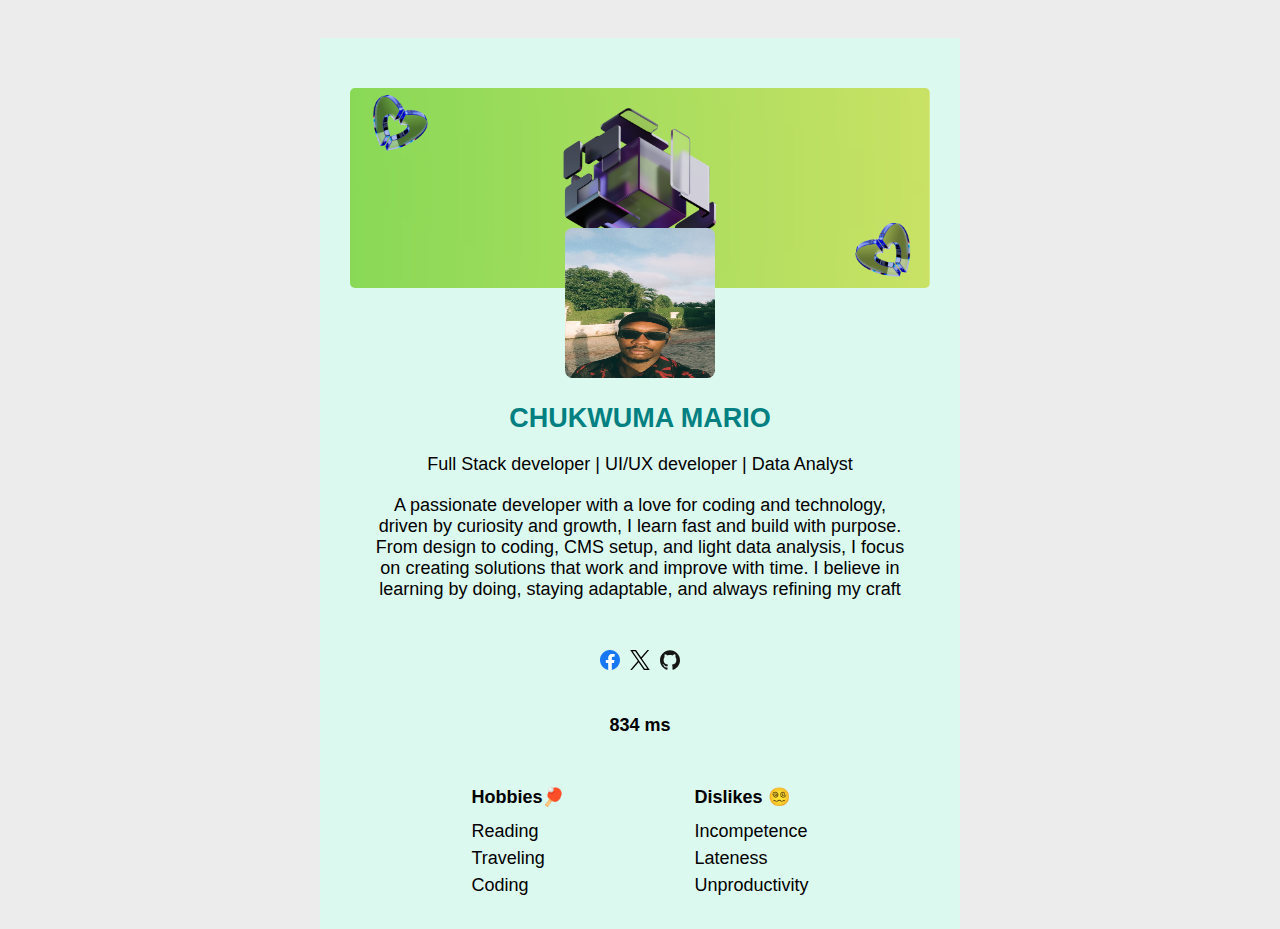
<file: index.html>
<!DOCTYPE html>
<html lang="en">
<head>
    <meta charset="UTF-8">
    <meta name="viewport" content="width=device-width, initial-scale=1.0">
    <link rel="stylesheet" href="profile.css">
    <title>profile card</title>
</head>
<body>
    <article data-testid="test-profile-card">
        <section class="banner"></section>
        <section>
                <img data-testid="data-test-avatar" src="1760776141865.jpg" alt="user">
        </section>
        <section class="aboutt">
            <h2 data-testid="data-test-name">CHUKWUMA MARIO</h2>
            <p data-testid="data-test-bio">Full Stack developer | UI/UX developer | Data Analyst</p>
            <p data-testid="data-test-bio">A passionate developer with a love for coding and technology, driven by curiosity and growth, I learn fast and build with purpose. From design to coding, CMS setup, and light data analysis, I focus on creating solutions that work and improve with time. I believe in learning by doing, staying adaptable, and always refining my craft </p>
        </section>
        <section>
            <div class="links">
                 <p data-testid="data-test-facebook"> <a href="https://www.linkedin.com/in/chukwuma-chuks-ajemba-441273242?utm_source=share&utm_campaign=share_via&utm_content=profile&utm_medium=android_app"><svg xmlns="http://www.w3.org/2000/svg" width="256" height="256" viewBox="0 0 256 256"><path fill="#1877f2" d="M256 128C256 57.308 198.692 0 128 0S0 57.308 0 128c0 63.888 46.808 116.843 108 126.445V165H75.5v-37H108V99.8c0-32.08 19.11-49.8 48.348-49.8C170.352 50 185 52.5 185 52.5V84h-16.14C152.959 84 148 93.867 148 103.99V128h35.5l-5.675 37H148v89.445c61.192-9.602 108-62.556 108-126.445"/><path fill="#fff" d="m177.825 165l5.675-37H148v-24.01C148 93.866 152.959 84 168.86 84H185V52.5S170.352 50 156.347 50C127.11 50 108 67.72 108 99.8V128H75.5v37H108v89.445A129 129 0 0 0 128 256a129 129 0 0 0 20-1.555V165z"/></svg></a></p>
                <p data-testid="data-test-twitter"><a href="https://x.com/MarioWaruii"><svg xmlns="http://www.w3.org/2000/svg" width="251" height="256" viewBox="0 0 251 256"><path d="M149.079 108.399L242.33 0h-22.098l-80.97 94.12L74.59 0H0l97.796 142.328L0 256h22.1l85.507-99.395L175.905 256h74.59L149.073 108.399zM118.81 143.58l-9.909-14.172l-78.84-112.773h33.943l63.625 91.011l9.909 14.173l82.705 118.3H186.3l-67.49-96.533z"/></svg></a></p>
                <p data-testid="data-test-github">
                    <a href="https://github.com/MarioWaruii/HNGtasks"> <svg xmlns="http://www.w3.org/2000/svg" width="256" height="250" viewBox="0 0 256 250"><path fill="#161614" d="M128.001 0C57.317 0 0 57.307 0 128.001c0 56.554 36.676 104.535 87.535 121.46c6.397 1.185 8.746-2.777 8.746-6.158c0-3.052-.12-13.135-.174-23.83c-35.61 7.742-43.124-15.103-43.124-15.103c-5.823-14.795-14.213-18.73-14.213-18.73c-11.613-7.944.876-7.78.876-7.78c12.853.902 19.621 13.19 19.621 13.19c11.417 19.568 29.945 13.911 37.249 10.64c1.149-8.272 4.466-13.92 8.127-17.116c-28.431-3.236-58.318-14.212-58.318-63.258c0-13.975 5-25.394 13.188-34.358c-1.329-3.224-5.71-16.242 1.24-33.874c0 0 10.749-3.44 35.21 13.121c10.21-2.836 21.16-4.258 32.038-4.307c10.878.049 21.837 1.47 32.066 4.307c24.431-16.56 35.165-13.12 35.165-13.12c6.967 17.63 2.584 30.65 1.255 33.873c8.207 8.964 13.173 20.383 13.173 34.358c0 49.163-29.944 59.988-58.447 63.157c4.591 3.972 8.682 11.762 8.682 23.704c0 17.126-.148 30.91-.148 35.126c0 3.407 2.304 7.398 8.792 6.14C219.37 232.5 256 184.537 256 128.002C256 57.307 198.691 0 128.001 0m-80.06 182.34c-.282.636-1.283.827-2.194.39c-.929-.417-1.45-1.284-1.15-1.922c.276-.655 1.279-.838 2.205-.399c.93.418 1.46 1.293 1.139 1.931m6.296 5.618c-.61.566-1.804.303-2.614-.591c-.837-.892-.994-2.086-.375-2.66c.63-.566 1.787-.301 2.626.591c.838.903 1 2.088.363 2.66m4.32 7.188c-.785.545-2.067.034-2.86-1.104c-.784-1.138-.784-2.503.017-3.05c.795-.547 2.058-.055 2.861 1.075c.782 1.157.782 2.522-.019 3.08m7.304 8.325c-.701.774-2.196.566-3.29-.49c-1.119-1.032-1.43-2.496-.726-3.27c.71-.776 2.213-.558 3.315.49c1.11 1.03 1.45 2.505.701 3.27m9.442 2.81c-.31 1.003-1.75 1.459-3.199 1.033c-1.448-.439-2.395-1.613-2.103-2.626c.301-1.01 1.747-1.484 3.207-1.028c1.446.436 2.396 1.602 2.095 2.622m10.744 1.193c.036 1.055-1.193 1.93-2.715 1.95c-1.53.034-2.769-.82-2.786-1.86c0-1.065 1.202-1.932 2.733-1.958c1.522-.03 2.768.818 2.768 1.868m10.555-.405c.182 1.03-.875 2.088-2.387 2.37c-1.485.271-2.861-.365-3.05-1.386c-.184-1.056.893-2.114 2.376-2.387c1.514-.263 2.868.356 3.061 1.403"/></svg></a>
                </p>
            </div>
        </section>
        <section>
            <p id="time"></p>
        </section>
        <section class="split">
            <div class="hobbies">
                <h4>
                    Hobbies🏓
                </h4>
                <ul>
                    <li data-testid="data-test-hobby-1">Reading</li>
                    <li data-testid="data-test-hobby-2">Traveling</li>
                    <li data-testid="data-test-hobby-3">Coding</li>
                </ul>
            </div>
            <div class="Dislikes">
                <h4>
                    Dislikes 😵‍💫
                </h4>
                <ul>
                    <li data-testid="data-test-dislike-1">Incompetence</li>
                    <li data-testid="data-test-dislike-2">Lateness</li>
                    <li data-testid="data-test-dislike-3">Unproductivity</li>
                </ul>
            </div>
        </section>
    </article>
    <script src="profile.js"></script>
</body>
</html>
</file>
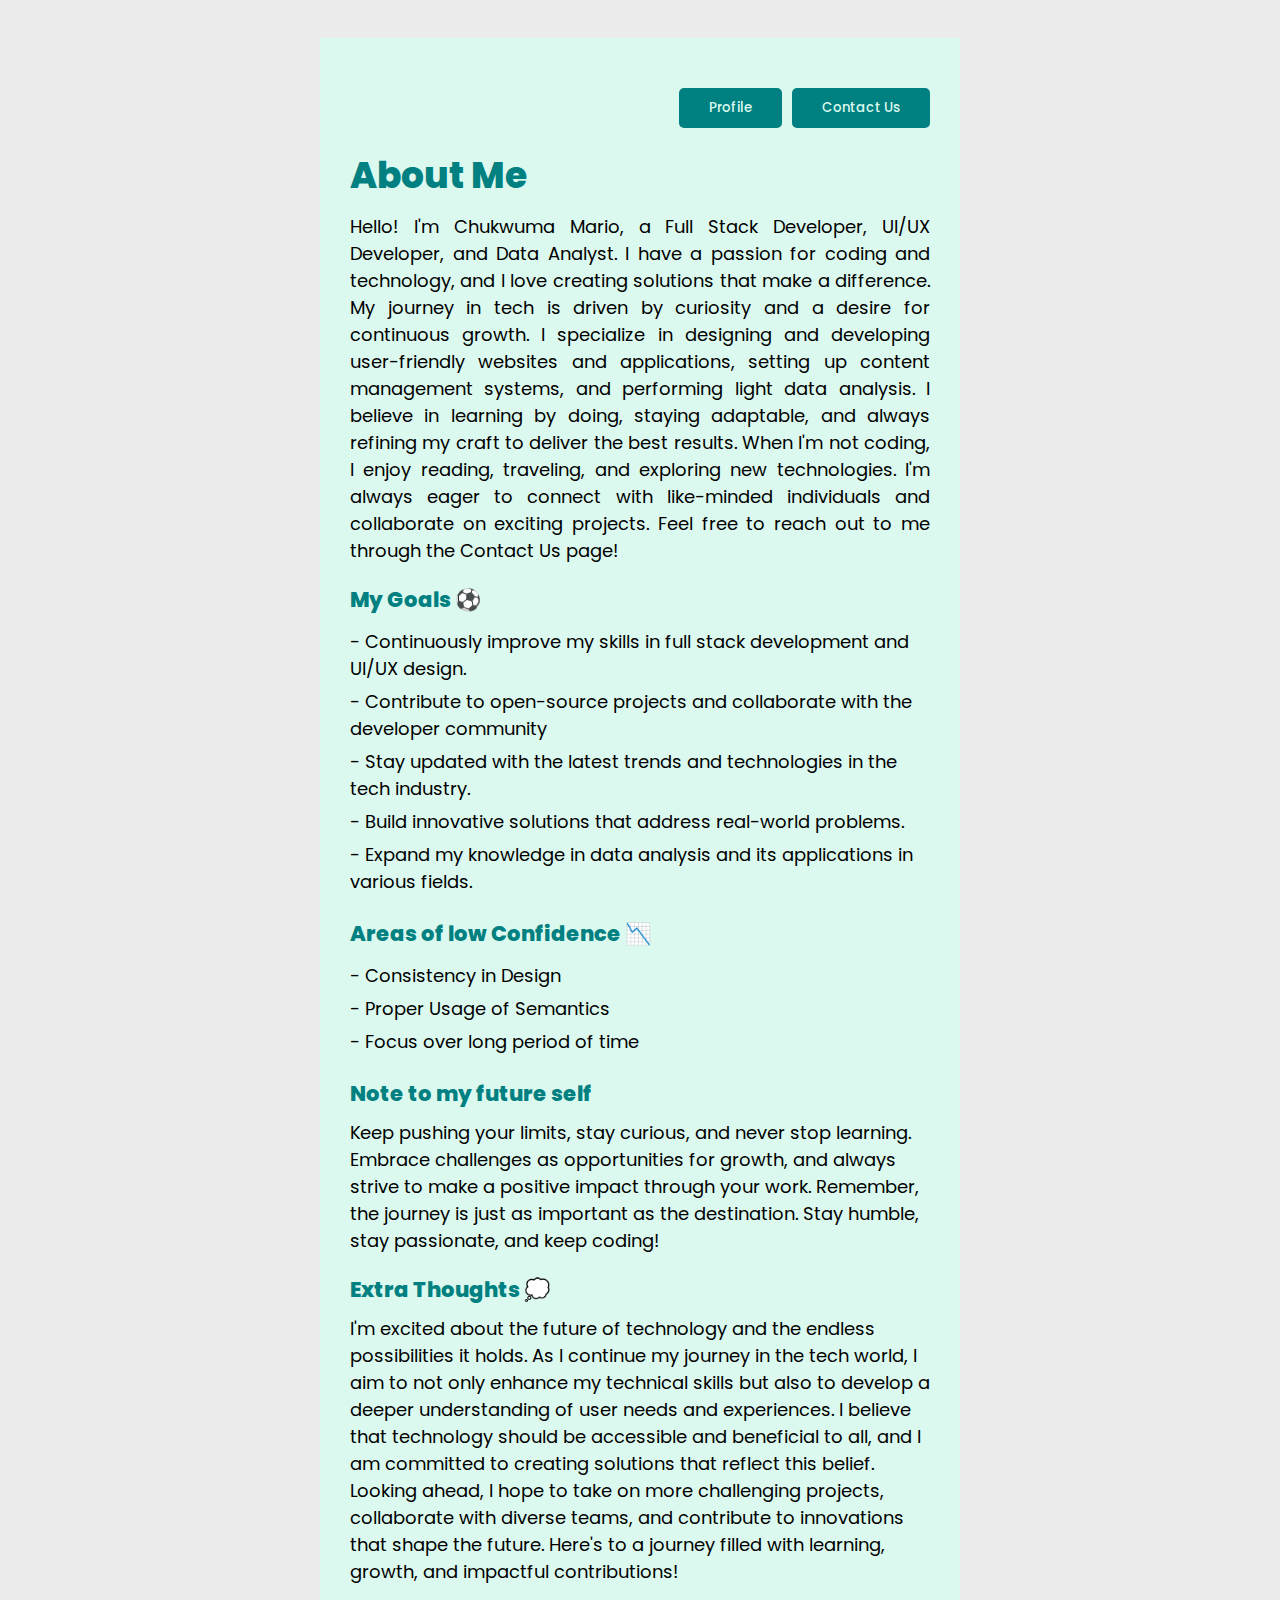
<file: aboutUs.html>
<!DOCTYPE html>
<html lang="en">
<head>
    <meta charset="UTF-8">
    <meta name="viewport" content="width=device-width, initial-scale=1.0">
    <link rel="preconnect" href="https://fonts.gstatic.com" crossorigin>
<link href="https://fonts.googleapis.com/css2?family=Poppins:ital,wght@0,100;0,200;0,300;0,400;0,500;0,600;0,700;0,800;0,900;1,100;1,200;1,300;1,400;1,500;1,600;1,700;1,800;1,900&display=swap" rel="stylesheet">
    <link rel="stylesheet" href="profile.css">
    <title>About Me</title>
</head>
<body>
    <main data-testid="data-test-about-page">
    <article>
         <section class="header-link">
                    <button><a href="index.html">Profile</a></button>
                    <button><a href="contactUs.html">Contact Us</a></button>
                </section>
        <section class="bio" data-testid="data-test-about-me">
            <h1 data-testid="data-test-about-me">About Me</h1>
            <p data-testid="data-test-bio">Hello! I'm Chukwuma Mario, a Full Stack Developer, UI/UX Developer, and Data Analyst. I have a passion for coding and technology, and I love creating solutions that make a difference. My journey in tech is driven by curiosity and a desire for continuous growth. I specialize in designing and developing user-friendly websites and applications, setting up content management systems, and performing light data analysis. I believe in learning by doing, staying adaptable, and always refining my craft to deliver the best results. When I'm not coding, I enjoy reading, traveling, and exploring new technologies. I'm always eager to connect with like-minded individuals and collaborate on exciting projects. Feel free to reach out to me through the Contact Us page!</p>
        </section>
        <section class="goals" data-testid="data-test-goals">
            <h3>My Goals ⚽</h3>
            <ul>
                <li data-testid="data-test-goal">- Continuously improve my skills in full stack development and UI/UX design.</li>
                <li data-testid="data-test-goal">- Contribute to open-source projects and collaborate with the developer community</li>
                <li data-testid="data-test-goal">- Stay updated with the latest trends and technologies in the tech industry.</li>
                <li data-testid="data-test-goal">- Build innovative solutions that address real-world problems.</li>
                <li data-testid="data-test-goal">- Expand my knowledge in data analysis and its applications in various fields.</li>
            </ul>
        </section>
        <section class="confidence" data-testid="data-test-confidence">
            <h3 >Areas of low Confidence 📉</h3>
            <ul>
                <li  data-testid="data-test-confidence">- Consistency in Design</li>
                <li  data-testid="data-test-confidence">- Proper Usage of Semantics</li>
                <li  data-testid="data-test-confidence">- Focus over long period of time</li>
            </ul>
        </section>
        <section class="note" data-testid="data-test-future-note">
            <h3>Note to my future self</h3>
            <p data-testid="data-test-future-note">
                Keep pushing your limits, stay curious, and never stop learning. Embrace challenges as opportunities for growth, and always strive to make a positive impact through your work. Remember, the journey is just as important as the destination. Stay humble, stay passionate, and keep coding!
            </p>
        </section>
        <section class="extra-thoughts" data-testid="data-test-extra-thoughts">
            <h3>Extra Thoughts 💭</h3>
            <p data-testid="data-test-extra-thoughts">I'm excited about the future of technology and the endless possibilities it holds. As I continue my journey in the tech world, I aim to not only enhance my technical skills but also to develop a deeper understanding of user needs and experiences. I believe that technology should be accessible and beneficial to all, and I am committed to creating solutions that reflect this belief. Looking ahead, I hope to take on more challenging projects, collaborate with diverse teams, and contribute to innovations that shape the future. Here's to a journey filled with learning, growth, and impactful contributions!</p> 
            
        </section>
        
    </article>
    </main> 
</body>
</html>
</file>
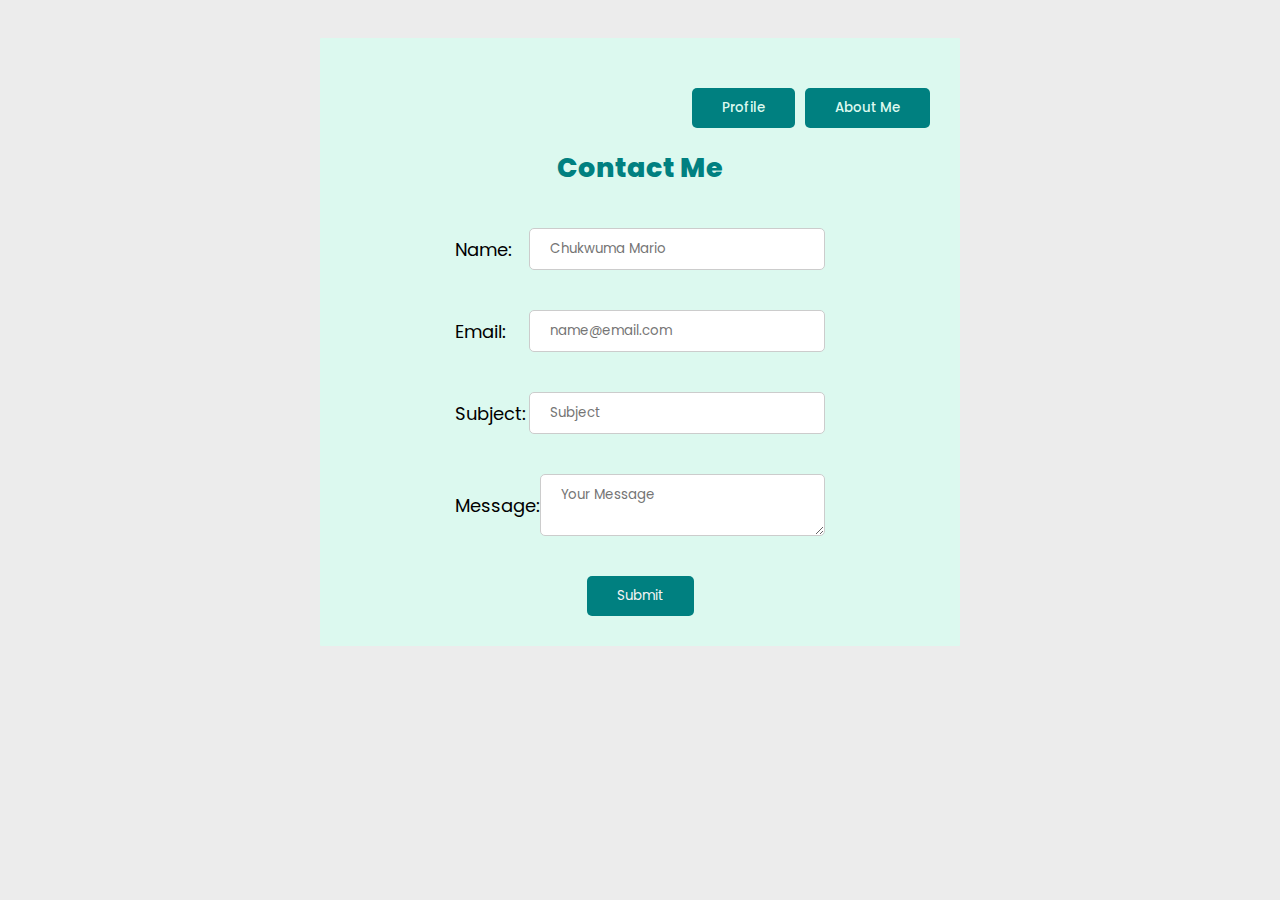
<file: contactUs.html>
<!DOCTYPE html>
<html lang="en">
<head>
    <meta charset="UTF-8">
    <meta name="viewport" content="width=device-width, initial-scale=1.0">
     <link rel="preconnect" href="https://fonts.gstatic.com" crossorigin>
<link href="https://fonts.googleapis.com/css2?family=Poppins:ital,wght@0,100;0,200;0,300;0,400;0,500;0,600;0,700;0,800;0,900;1,100;1,200;1,300;1,400;1,500;1,600;1,700;1,800;1,900&display=swap" rel="stylesheet">
    <link rel="stylesheet" href="profile.css">
    <title>Contact Us</title>
</head>
<body>
    <article data-testid="data-test-contact-page">
        <section class="header-link">
                <button><a href="index.html">Profile</a></button>
                <button><a href="aboutUs.html">About Me</a></button>
        </section>
        <section class="contact-info" data-testid="data-test-contact-info">
            <h2>Contact Me</h2>
            <form id="myForm" data-testid="data-test-contact-form" action="#">
                <section class="name">

                 <label for="namel">Name:</label>
                 <input type="text" id="namel" name="namel" data-testid="data-test-name" placeholder="Chukwuma Mario" required>
                </section>
                <p id="enterName">Enter your name</p>

                <section class="email">

                     <label for="email">Email:</label>
                     <input type="email" id="emaill" name="email" data-testid="data-test-email" placeholder="name@email.com" required>
                      
                </section>
                  <p id="enterEmail">Enter your email</p>
                  <p id="invalidEmail">Invalid Email!</p>
                <section class="subject">
                        <label for="subject">Subject:</label>
                        <input type="text" id="subjectt" name="subject" data-testid="data-test-subject" placeholder="Subject" required>
                        
                </section>
                <p id="enterSubject">Enter subject</p>
                <section class="message">
                    
                    <label for="message">Message:</label>
                    <textarea id="messagee" name="message" data-testid="data-test-message" placeholder="Your Message" required></textarea>
                   
                </section>
                 <p id="enterMessage">Enter message</p>

                <button class="submit" type="submit" data-testid="data-test-submit-button">Submit</button>
                <p id="submitSuccess">Submitted Successfully</p>
                
            </form>

    </article>
    <script src="contactus.js"></script>
</body>
</html>
</file>
<file: profile.css>
*{
    margin: 0;
    padding: 0;
    box-sizing: border-box;
    font-family: "Poppins", sans-serif;
}
body{
    background-color: #ececec;
}
:root {
  font-size: clamp(14px, 1.5vw, 18px);
}
section{
    margin-top: 20px;
}

.header-link{
    display: flex;
    gap: 10px;
    width: 100%;
    justify-content: flex-end;
}
a{
    text-decoration: none;
    color: rgb(220, 249, 239);
    font-weight: 500;
}
a:hover{
   color: blanchedalmond;
}
article{
    width: 50%;
    margin: auto;
    padding: 30px;
    display: flex;
    flex-direction: column;
    align-items: center;
    justify-content: center;
    text-align: center;
    margin-top: 3%;
    background-color: rgb(220, 249, 239);
    border-radius: 1px;
}

h1, h2, h3{
    padding-bottom: 10px;
    font-weight: 800;
    color: #008080;
}
.aboutt p{
    padding: 10px 20px;
}
img{
    width: 150px;
    height: 150px;
    border-radius: 5%;
    margin-top: -80px;
}
svg{
    width: 20px;
    height: 20px;
}
ul{
    list-style-type: none;
    text-align: left;
}
li{
    padding: 3px 0;
}
.split{
    margin-top: 50px;
    display: flex;
    gap: 130px;
    flex-direction: row;
}
.split h4{
    margin-bottom: 10px;
    text-align: left;
}
.banner{
    width:  100%;
    height: 200px;
    background-image: url('./bgprofile3.png');
    background-size: cover;
    background-position: center;
    border-radius: 5px;

}

.links{
    display: flex;
    flex-direction: row;
    gap: 10px;
    margin-top: 20px;
}
.links a{
    text-decoration: none;
    color: #008080;
}
.links a:hover{
    text-decoration: underline;
}
.goals {
    text-align: justify;
    width: 100%;
}   
.confidence{
    text-align: justifty;
    width: 100%;
}
.confidence h3{
    text-align: justify;
}
.note{
    width: 100%;
    text-align: left;
}
.extra-thoughts{
    width: 100%;
    text-align: left;
}
button{
    padding: 10px 30px;
    border: none;
    color: whitesmoke;
    background-color: teal;
    border-radius: 5px;
}
button:hover{
    background-color: teal;
    color: black;
    cursor: pointer;
}
.bio{
    text-align: justify;
}
form{
    width: 100%;
}
input, textarea{
    width: 80%;
    padding: 10px 20px;
    margin: 10px 0;
    border: 1px solid #ccc;
    border-radius: 5px;
}
input:focus, textarea:focus{
    outline: none;
    border: 2px solid teal;
}
.name, .email, .subject, .message{
    width: 100%;
    display: flex;
    flex-direction: row;
    justify-content: space-between;
    align-items: center;
}
.submit{
    margin-top: 30px;
}
#enterName, #enterEmail, #enterSubject, #enterMessage, #invalidEmail{
    width: 100%;
    font-size: 14px;
    display: none;
}
#invalidEmail{
    color: red;
    margin-left: -10px;

}
#time{
    margin-top: 20px;
    font-weight: bold;
}
#thoughts{
    width: 75%;
    padding: 30px 20px;
}
#submitSuccess{
    display: none;
    color: green;
    margin-top: 20px;
    font-size: 14px;
    font-weight: bold;
}
@media (max-width: 768px) {
    article {
        width: 90%;
        padding: 20px;
    }
    .split {
        flex-direction: column;
        gap: 20px;
    }
    .split h4{
    margin-bottom: 10px;
    text-align: center;
}
ul{
     text-align: center;
}
#thoughts{
    width: 50%;
    padding: 15px 10px;
}
.confidence ul{
    text-align: left;
}
.goals ul{
    text-align: left;
}
input, textarea{
    width: 70%;
}
#enterName, #enterEmail, #enterSubject, #enterMessage, #invalidEmail{

    font-size: 10px;

}
#invalidEmail{
    margin-left: -8px;
}
}
</file>
